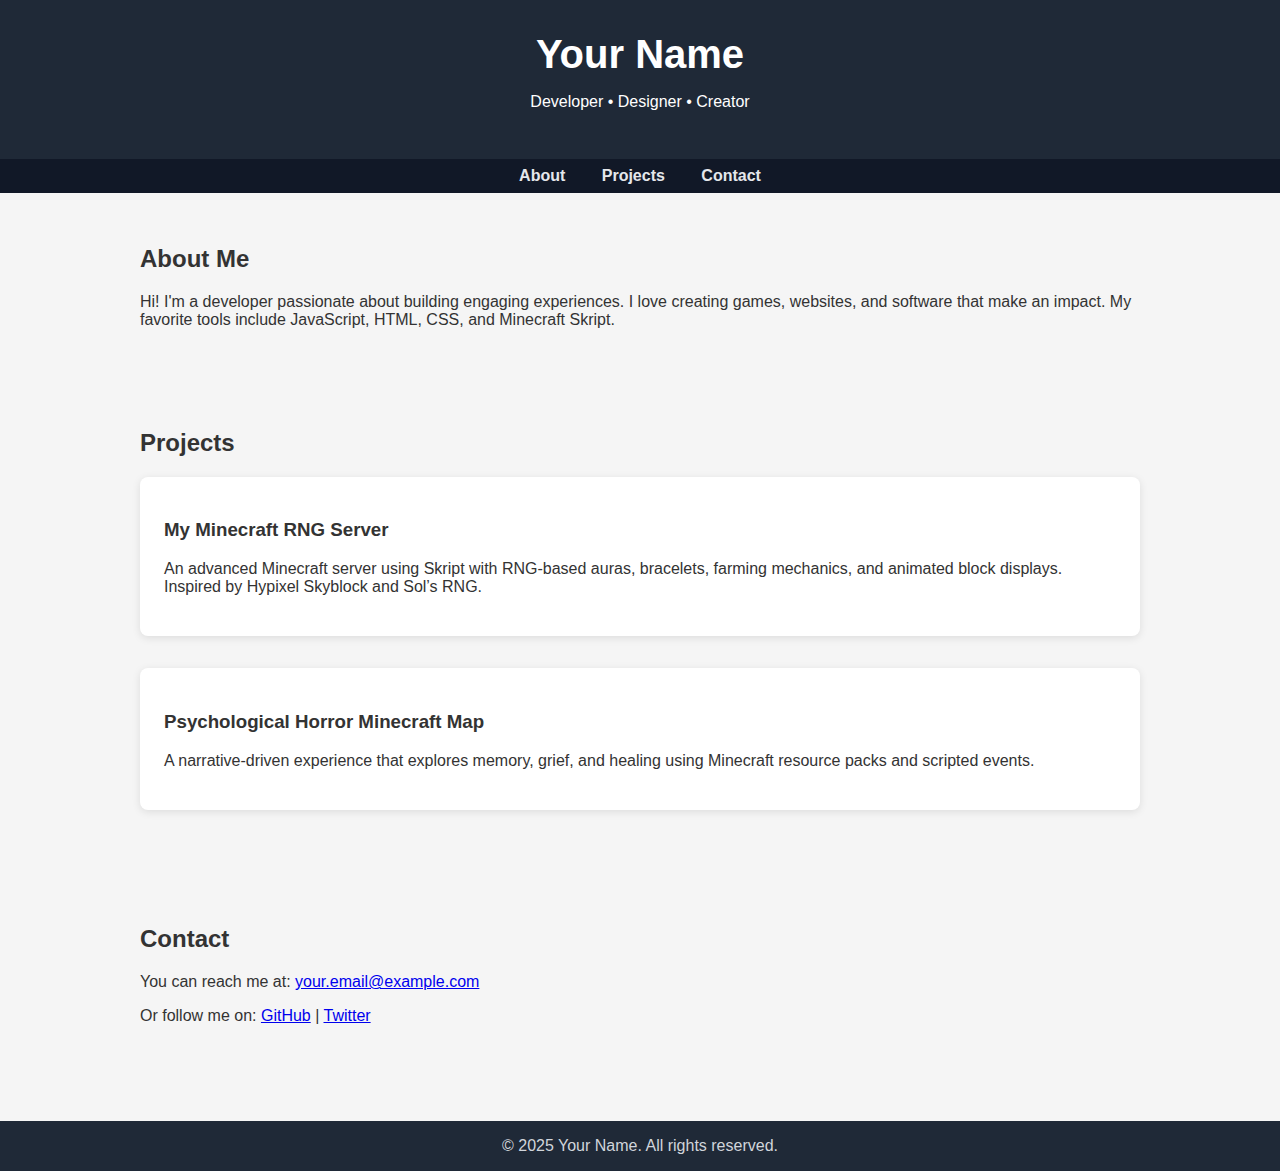
<file: Website/index.html>
<!DOCTYPE html>
<html lang="en">
<head>
  <meta charset="UTF-8" />
  <meta name="viewport" content="width=device-width, initial-scale=1.0" />
  <title>Your Name | Portfolio</title>
  <style>
    body {
      margin: 0;
      font-family: 'Segoe UI', Tahoma, Geneva, Verdana, sans-serif;
      background-color: #f5f5f5;
      color: #333;
    }

    header {
      background-color: #1f2937;
      color: white;
      padding: 2rem;
      text-align: center;
    }

    header h1 {
      margin: 0;
      font-size: 2.5rem;
    }

    nav {
      background-color: #111827;
      padding: 0.5rem;
      text-align: center;
    }

    nav a {
      color: #e5e7eb;
      text-decoration: none;
      margin: 0 1rem;
      font-weight: bold;
    }

    nav a:hover {
      color: #38bdf8;
    }

    section {
      padding: 2rem;
      max-width: 1000px;
      margin: auto;
    }

    .project {
      background-color: white;
      border-radius: 0.5rem;
      box-shadow: 0 2px 8px rgba(0,0,0,0.1);
      padding: 1.5rem;
      margin-bottom: 2rem;
    }

    footer {
      background-color: #1f2937;
      color: #d1d5db;
      text-align: center;
      padding: 1rem;
      margin-top: 3rem;
    }
  </style>
</head>
<body>
  <header>
    <h1>Your Name</h1>
    <p>Developer • Designer • Creator</p>
  </header>

  <nav>
    <a href="#about">About</a>
    <a href="#projects">Projects</a>
    <a href="#contact">Contact</a>
  </nav>

  <section id="about">
    <h2>About Me</h2>
    <p>Hi! I'm a developer passionate about building engaging experiences. I love creating games, websites, and software that make an impact. My favorite tools include JavaScript, HTML, CSS, and Minecraft Skript.</p>
  </section>

  <section id="projects">
    <h2>Projects</h2>

    <div class="project">
      <h3>My Minecraft RNG Server</h3>
      <p>An advanced Minecraft server using Skript with RNG-based auras, bracelets, farming mechanics, and animated block displays. Inspired by Hypixel Skyblock and Sol’s RNG.</p>
    </div>

    <div class="project">
      <h3>Psychological Horror Minecraft Map</h3>
      <p>A narrative-driven experience that explores memory, grief, and healing using Minecraft resource packs and scripted events.</p>
    </div>

    <!-- Add more projects as needed -->
  </section>

  <section id="contact">
    <h2>Contact</h2>
    <p>You can reach me at: <a href="mailto:your.email@example.com">your.email@example.com</a></p>
    <p>Or follow me on:
      <a href="https://github.com/yourprofile" target="_blank">GitHub</a> |
      <a href="https://twitter.com/yourprofile" target="_blank">Twitter</a>
    </p>
  </section>

  <footer>
    &copy; 2025 Your Name. All rights reserved.
  </footer>
</body>
</html>
</file>
